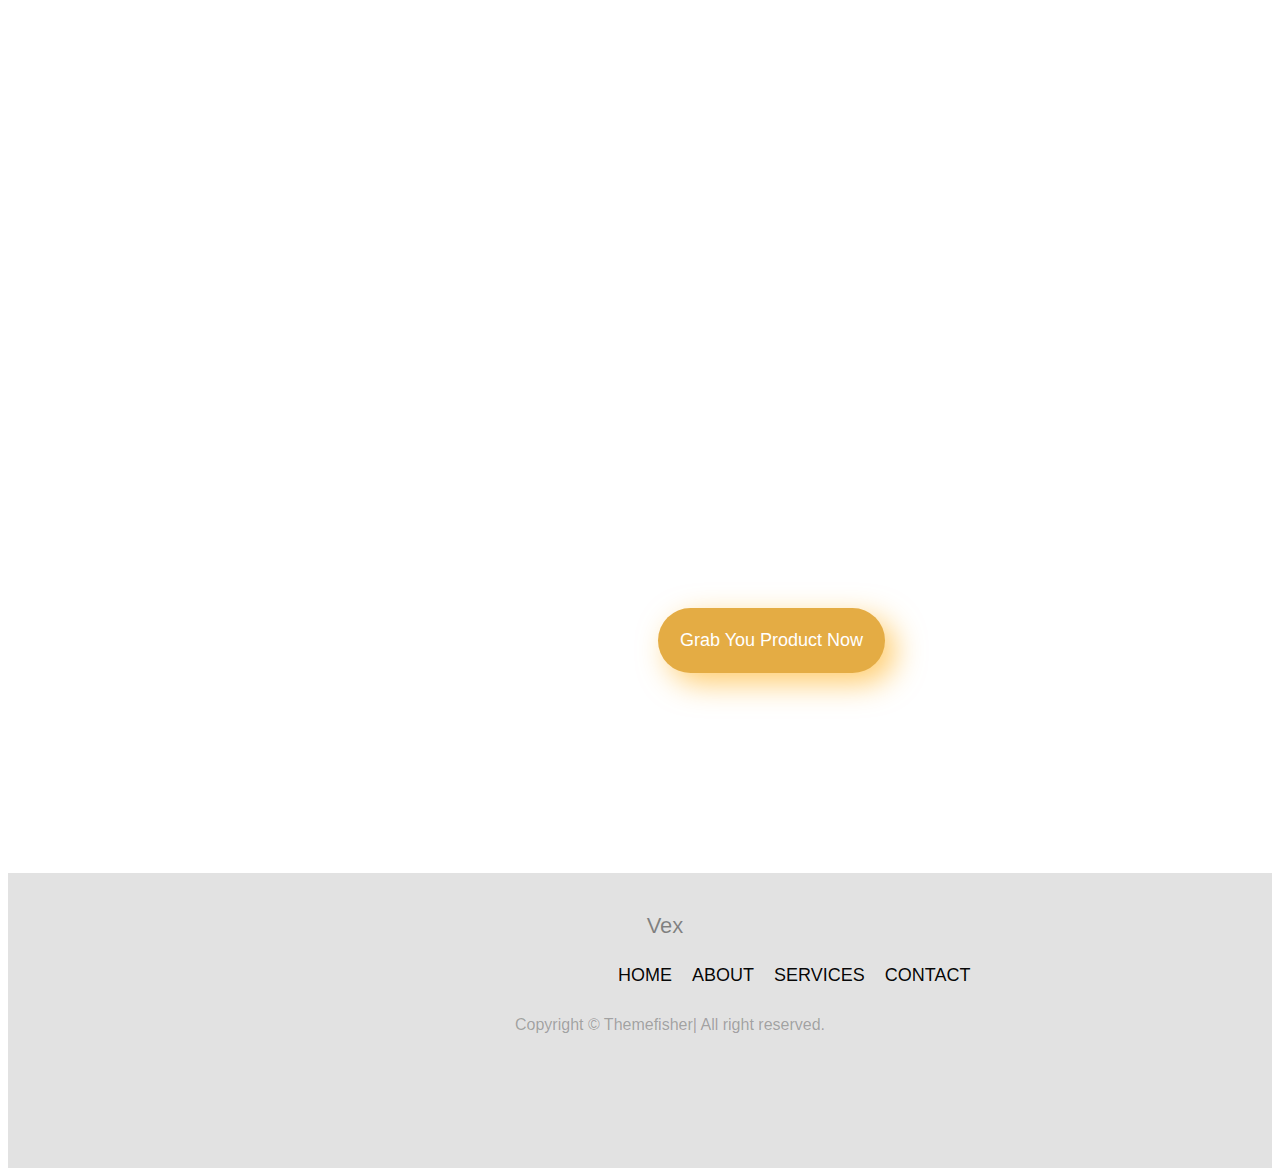
<file: footer.html>
<!DOCTYPE html>
<html lang="en">
<head>
    <meta charset="UTF-8">
    <meta name="viewport" content="width=device-width, initial-scale=1.0">
    <title>Document</title>
    <link rel="stylesheet" href="footer.css">
</head>
<body>
    <div id="f1">
<button type="button" id="re">Grab You Product Now</button>
    </div>
    <div>
        <footer>
            <span id="rt">Vex</span>
            <ul id="we">
                <li class="sv"><a id="o" href="#">HOME</a></li>
                <li class="sv"><a id="o" href="#">ABOUT</a></li>
                <li class="sv"><a id="o" href="#">SERVICES</a></li>
                <li class="sv"><a id="o" href="#">CONTACT</a></li>
            </ul>
        <p class="to">Copyright &copy; Themefisher| All right reserved.</p>
      </footer>
    </div>
</body>
</html>
</file>
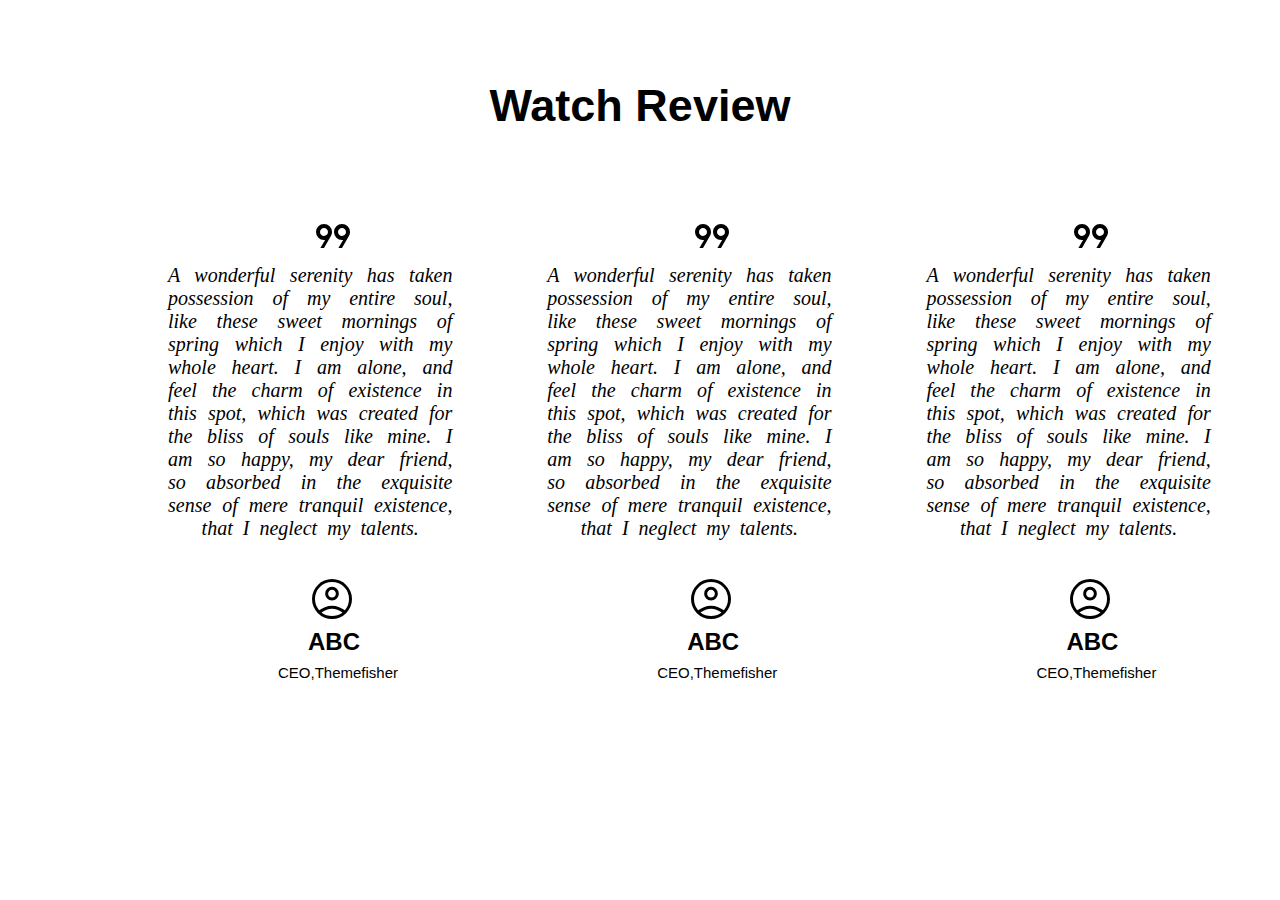
<file: review.html>
<!DOCTYPE html>
<html lang="en">

<head>
    <meta charset="UTF-8">
    <meta name="viewport" content="width=device-width, initial-scale=1.0">
    <title>Document</title>
    <link rel="stylesheet" href="review.css">
</head>

<body>
    <div>
        <h1 id="d5">Watch Review</h1>
        <div class="part" id="part1">
            <svg xmlns="http://www.w3.org/2000/svg" height="48px" viewBox="0 -960 960 960" width="48px" fill="#000000"
                id="v">
                <path
                    d="m248-240 94-162q-5 1-11 1.5t-11 .5q-66 0-113-47t-47-113q0-66 47-113t113-47q66 0 113 47t47 113q0 21-5.5 41.18Q469-498.63 458-480L320-240h-72Zm360 0 94-162q-5 1-11 1.5t-11 .5q-66 0-113-47t-47-113q0-66 47-113t113-47q66 0 113 47t47 113q0 21-5.5 41.18Q829-498.63 818-480L680-240h-72ZM319.76-480q33.24 0 56.74-23.26 23.5-23.27 23.5-56.5 0-33.24-23.26-56.74-23.27-23.5-56.5-23.5-33.24 0-56.74 23.26-23.5 23.27-23.5 56.5 0 33.24 23.26 56.74 23.27 23.5 56.5 23.5Zm360 0q33.24 0 56.74-23.26 23.5-23.27 23.5-56.5 0-33.24-23.26-56.74-23.27-23.5-56.5-23.5-33.24 0-56.74 23.26-23.5 23.27-23.5 56.5 0 33.24 23.26 56.74 23.27 23.5 56.5 23.5Zm.24-80Zm-360 0Z" />
            </svg>
            <li> <i>A wonderful serenity has taken possession of my entire soul, like these sweet mornings of spring
                    which I
                    enjoy with my whole heart. I am alone, and feel the charm of existence in this spot, which was
                    created
                    for the bliss of souls like mine. I am so happy, my dear friend, so absorbed in the exquisite sense
                    of
                    mere tranquil existence, that I neglect my talents.</i></li>
            <svg xmlns="http://www.w3.org/2000/svg" height="48px" viewBox="0 -960 960 960" width="48px" fill="#000000"
                id="p">
                <path
                    d="M222-255q63-44 125-67.5T480-346q71 0 133.5 23.5T739-255q44-54 62.5-109T820-480q0-145-97.5-242.5T480-820q-145 0-242.5 97.5T140-480q0 61 19 116t63 109Zm257.81-195q-57.81 0-97.31-39.69-39.5-39.68-39.5-97.5 0-57.81 39.69-97.31 39.68-39.5 97.5-39.5 57.81 0 97.31 39.69 39.5 39.68 39.5 97.5 0 57.81-39.69 97.31-39.68 39.5-97.5 39.5Zm.66 370Q398-80 325-111.5t-127.5-86q-54.5-54.5-86-127.27Q80-397.53 80-480.27 80-563 111.5-635.5q31.5-72.5 86-127t127.27-86q72.76-31.5 155.5-31.5 82.73 0 155.23 31.5 72.5 31.5 127 86t86 127.03q31.5 72.53 31.5 155T848.5-325q-31.5 73-86 127.5t-127.03 86Q562.94-80 480.47-80Zm-.47-60q55 0 107.5-16T691-212q-51-36-104-55t-107-19q-54 0-107 19t-104 55q51 40 103.5 56T480-140Zm0-370q34 0 55.5-21.5T557-587q0-34-21.5-55.5T480-664q-34 0-55.5 21.5T403-587q0 34 21.5 55.5T480-510Zm0-77Zm0 374Z" />
                    </svg>
                    <br>
                    <h2 id="name">ABC</h2>
                    <br><h5>CEO,Themefisher</h5>
        </div>
        <div class="part" id="part2">
            <svg xmlns="http://www.w3.org/2000/svg" height="48px" viewBox="0 -960 960 960" width="48px" fill="#000000"
                id="v">
                <path
                    d="m248-240 94-162q-5 1-11 1.5t-11 .5q-66 0-113-47t-47-113q0-66 47-113t113-47q66 0 113 47t47 113q0 21-5.5 41.18Q469-498.63 458-480L320-240h-72Zm360 0 94-162q-5 1-11 1.5t-11 .5q-66 0-113-47t-47-113q0-66 47-113t113-47q66 0 113 47t47 113q0 21-5.5 41.18Q829-498.63 818-480L680-240h-72ZM319.76-480q33.24 0 56.74-23.26 23.5-23.27 23.5-56.5 0-33.24-23.26-56.74-23.27-23.5-56.5-23.5-33.24 0-56.74 23.26-23.5 23.27-23.5 56.5 0 33.24 23.26 56.74 23.27 23.5 56.5 23.5Zm360 0q33.24 0 56.74-23.26 23.5-23.27 23.5-56.5 0-33.24-23.26-56.74-23.27-23.5-56.5-23.5-33.24 0-56.74 23.26-23.5 23.27-23.5 56.5 0 33.24 23.26 56.74 23.27 23.5 56.5 23.5Zm.24-80Zm-360 0Z" />
            </svg>
            <li> <i>A wonderful serenity has taken possession of my entire soul, like these sweet mornings of spring
                    which I
                    enjoy with my whole heart. I am alone, and feel the charm of existence in this spot, which was
                    created
                    for the bliss of souls like mine. I am so happy, my dear friend, so absorbed in the exquisite sense
                    of
                    mere tranquil existence, that I neglect my talents.</i></li>
            <svg xmlns="http://www.w3.org/2000/svg" height="48px" viewBox="0 -960 960 960" width="48px" fill="#000000"
                id="p">
                <path
                    d="M222-255q63-44 125-67.5T480-346q71 0 133.5 23.5T739-255q44-54 62.5-109T820-480q0-145-97.5-242.5T480-820q-145 0-242.5 97.5T140-480q0 61 19 116t63 109Zm257.81-195q-57.81 0-97.31-39.69-39.5-39.68-39.5-97.5 0-57.81 39.69-97.31 39.68-39.5 97.5-39.5 57.81 0 97.31 39.69 39.5 39.68 39.5 97.5 0 57.81-39.69 97.31-39.68 39.5-97.5 39.5Zm.66 370Q398-80 325-111.5t-127.5-86q-54.5-54.5-86-127.27Q80-397.53 80-480.27 80-563 111.5-635.5q31.5-72.5 86-127t127.27-86q72.76-31.5 155.5-31.5 82.73 0 155.23 31.5 72.5 31.5 127 86t86 127.03q31.5 72.53 31.5 155T848.5-325q-31.5 73-86 127.5t-127.03 86Q562.94-80 480.47-80Zm-.47-60q55 0 107.5-16T691-212q-51-36-104-55t-107-19q-54 0-107 19t-104 55q51 40 103.5 56T480-140Zm0-370q34 0 55.5-21.5T557-587q0-34-21.5-55.5T480-664q-34 0-55.5 21.5T403-587q0 34 21.5 55.5T480-510Zm0-77Zm0 374Z" />
                    </svg>
                    <br>
                    <h2 id="name">ABC</h2>
                    <br><h5>CEO,Themefisher</h5>
        </div>
        

        <div class="part" id="part3">
            
                <svg xmlns="http://www.w3.org/2000/svg" height="48px" viewBox="0 -960 960 960" width="48px" fill="#000000"
                    id="v">
                    <path
                        d="m248-240 94-162q-5 1-11 1.5t-11 .5q-66 0-113-47t-47-113q0-66 47-113t113-47q66 0 113 47t47 113q0 21-5.5 41.18Q469-498.63 458-480L320-240h-72Zm360 0 94-162q-5 1-11 1.5t-11 .5q-66 0-113-47t-47-113q0-66 47-113t113-47q66 0 113 47t47 113q0 21-5.5 41.18Q829-498.63 818-480L680-240h-72ZM319.76-480q33.24 0 56.74-23.26 23.5-23.27 23.5-56.5 0-33.24-23.26-56.74-23.27-23.5-56.5-23.5-33.24 0-56.74 23.26-23.5 23.27-23.5 56.5 0 33.24 23.26 56.74 23.27 23.5 56.5 23.5Zm360 0q33.24 0 56.74-23.26 23.5-23.27 23.5-56.5 0-33.24-23.26-56.74-23.27-23.5-56.5-23.5-33.24 0-56.74 23.26-23.5 23.27-23.5 56.5 0 33.24 23.26 56.74 23.27 23.5 56.5 23.5Zm.24-80Zm-360 0Z" />
                </svg>
                <li> <i>A wonderful serenity has taken possession of my entire soul, like these sweet mornings of spring
                        which I
                        enjoy with my whole heart. I am alone, and feel the charm of existence in this spot, which was
                        created
                        for the bliss of souls like mine. I am so happy, my dear friend, so absorbed in the exquisite sense
                        of
                        mere tranquil existence, that I neglect my talents.</i></li>
                <svg xmlns="http://www.w3.org/2000/svg" height="48px" viewBox="0 -960 960 960" width="48px" fill="#000000"
                    id="p">
                    <path
                        d="M222-255q63-44 125-67.5T480-346q71 0 133.5 23.5T739-255q44-54 62.5-109T820-480q0-145-97.5-242.5T480-820q-145 0-242.5 97.5T140-480q0 61 19 116t63 109Zm257.81-195q-57.81 0-97.31-39.69-39.5-39.68-39.5-97.5 0-57.81 39.69-97.31 39.68-39.5 97.5-39.5 57.81 0 97.31 39.69 39.5 39.68 39.5 97.5 0 57.81-39.69 97.31-39.68 39.5-97.5 39.5Zm.66 370Q398-80 325-111.5t-127.5-86q-54.5-54.5-86-127.27Q80-397.53 80-480.27 80-563 111.5-635.5q31.5-72.5 86-127t127.27-86q72.76-31.5 155.5-31.5 82.73 0 155.23 31.5 72.5 31.5 127 86t86 127.03q31.5 72.53 31.5 155T848.5-325q-31.5 73-86 127.5t-127.03 86Q562.94-80 480.47-80Zm-.47-60q55 0 107.5-16T691-212q-51-36-104-55t-107-19q-54 0-107 19t-104 55q51 40 103.5 56T480-140Zm0-370q34 0 55.5-21.5T557-587q0-34-21.5-55.5T480-664q-34 0-55.5 21.5T403-587q0 34 21.5 55.5T480-510Zm0-77Zm0 374Z" />
                        </svg>
                        <br>
                        <h2 id="name">ABC</h2>
                        <br><h5>CEO,Themefisher</h5> 
        </div>

    </div>
    </div>
</body>

</html>
</file>
<file: footer.css>
#re {
    background-color: rgb(228, 172, 68);
    color: white;
    font-size: 18px;
    border-radius: 50px;
    padding: 22px;
    font-weight: 400;
    border: none;
    box-shadow: 10px 10px 30px rgba(255, 166, 0, 0.575);
    cursor: pointer;
}

#f1 {
    padding-left: 650px;
    padding-top: 600px;
    padding-bottom: 200px;
}
#rt {
    font-family: "Josefin Sans", sans-serif;
    font-optical-sizing: auto;
    font-weight: lighter;
    font-style: normal;
    font-size: 22px;
    padding-left: 50px;
    color: rgba(0, 0, 0, 0.438);
}
#rt:hover {
    text-decoration: underline;
}
footer {
    background-color: rgba(128, 128, 128, 0.226);
    text-align: center;
    float: left;
    width: 100%;
    padding-top: 40px;
    height: 255px;
}
#we {
    list-style: none;
    padding-left: 600px;
}
#o {
    text-decoration: none;
    color: rgba(0, 0, 0, 0.973);
    padding-left: 450px;
    padding: 10px;
    float: left;
    font-size: 18px;
    font-family: 'Lucida Sans', 'Lucida Sans Regular', 'Lucida Grande', 'Lucida Sans Unicode', Geneva, Verdana, sans-serif;
}
#o:hover {
    text-decoration: underline;
}
.to {
    text-align: center;
    clear: both;
    padding-top: 20px;
    font-family: "Josefin Sans", sans-serif;
    font-optical-sizing: auto;
    font-weight: 1%;
    font-style: normal;
    padding-left: 60px;
    color: rgba(0, 0, 0, 0.301);
}
</file>
<file: review.css>
#d5{
    text-align: center;
    font-family: 'Lucida Sans', 'Lucida Sans Regular', 'Lucida Grande', 'Lucida Sans Unicode', Geneva, Verdana, sans-serif;
    padding-top: 50px;
    font-size: 45px;
}
#v{
    padding-left: 300px;
    padding-top: 50px;
}
li{
    list-style: none;
    padding-left: 160px;
    width: 75%;
    font-size: 20px; 
    text-align: justify;
    text-align-last: center;
    word-spacing: 5px;
}
#p{
    padding-top: 35px;
    padding-left: 300px;
}
#name{
    margin-top: 1px;
    padding-left: 300px;
    font-family: 'Lucida Sans', 'Lucida Sans Regular', 'Lucida Grande', 'Lucida Sans Unicode', Geneva, Verdana, sans-serif;
}

h5{
    font-family: "Josefin Sans", sans-serif;
    font-optical-sizing: auto;
    font-weight: 300;
    font-style: normal;
    margin-top: -30px;
    padding-left: 270px;
    font-size: 15px;
}
.part{
float: left;
width: 30%;
box-sizing: border-box;
}
</file>
